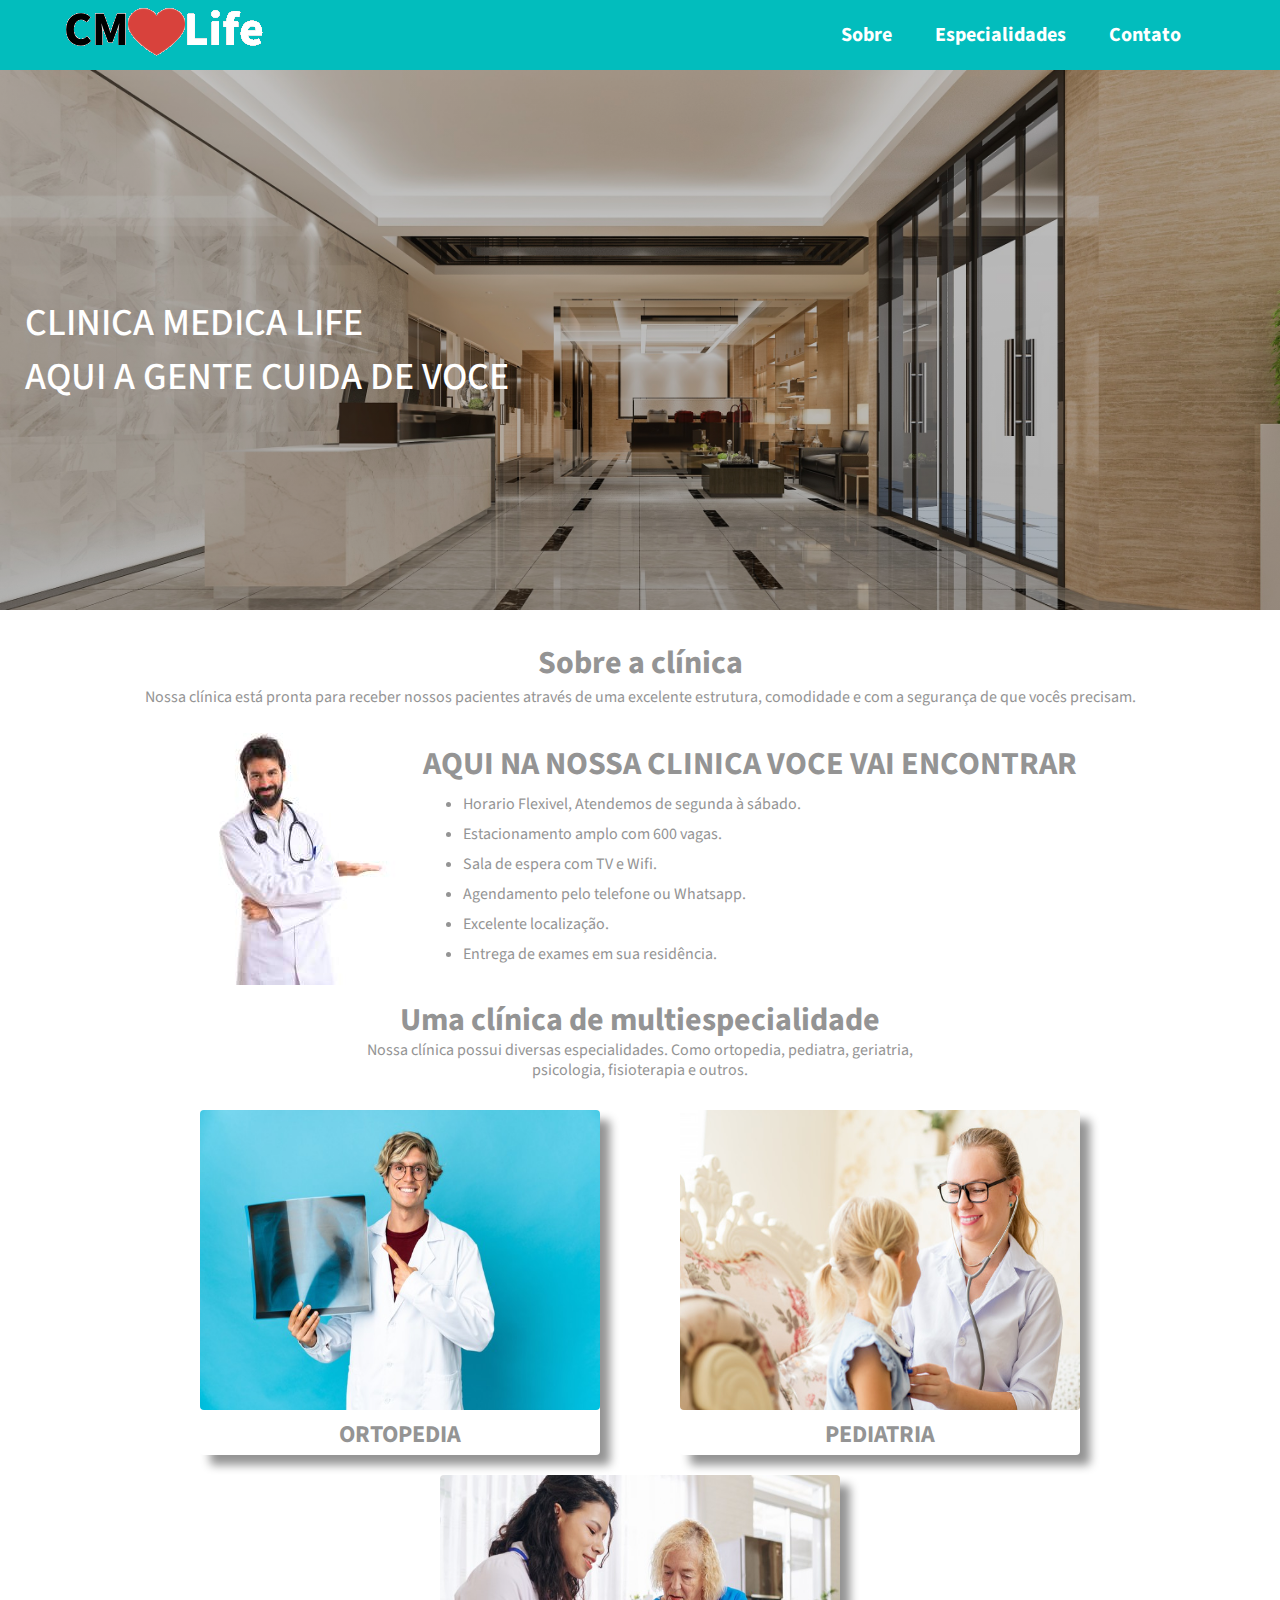
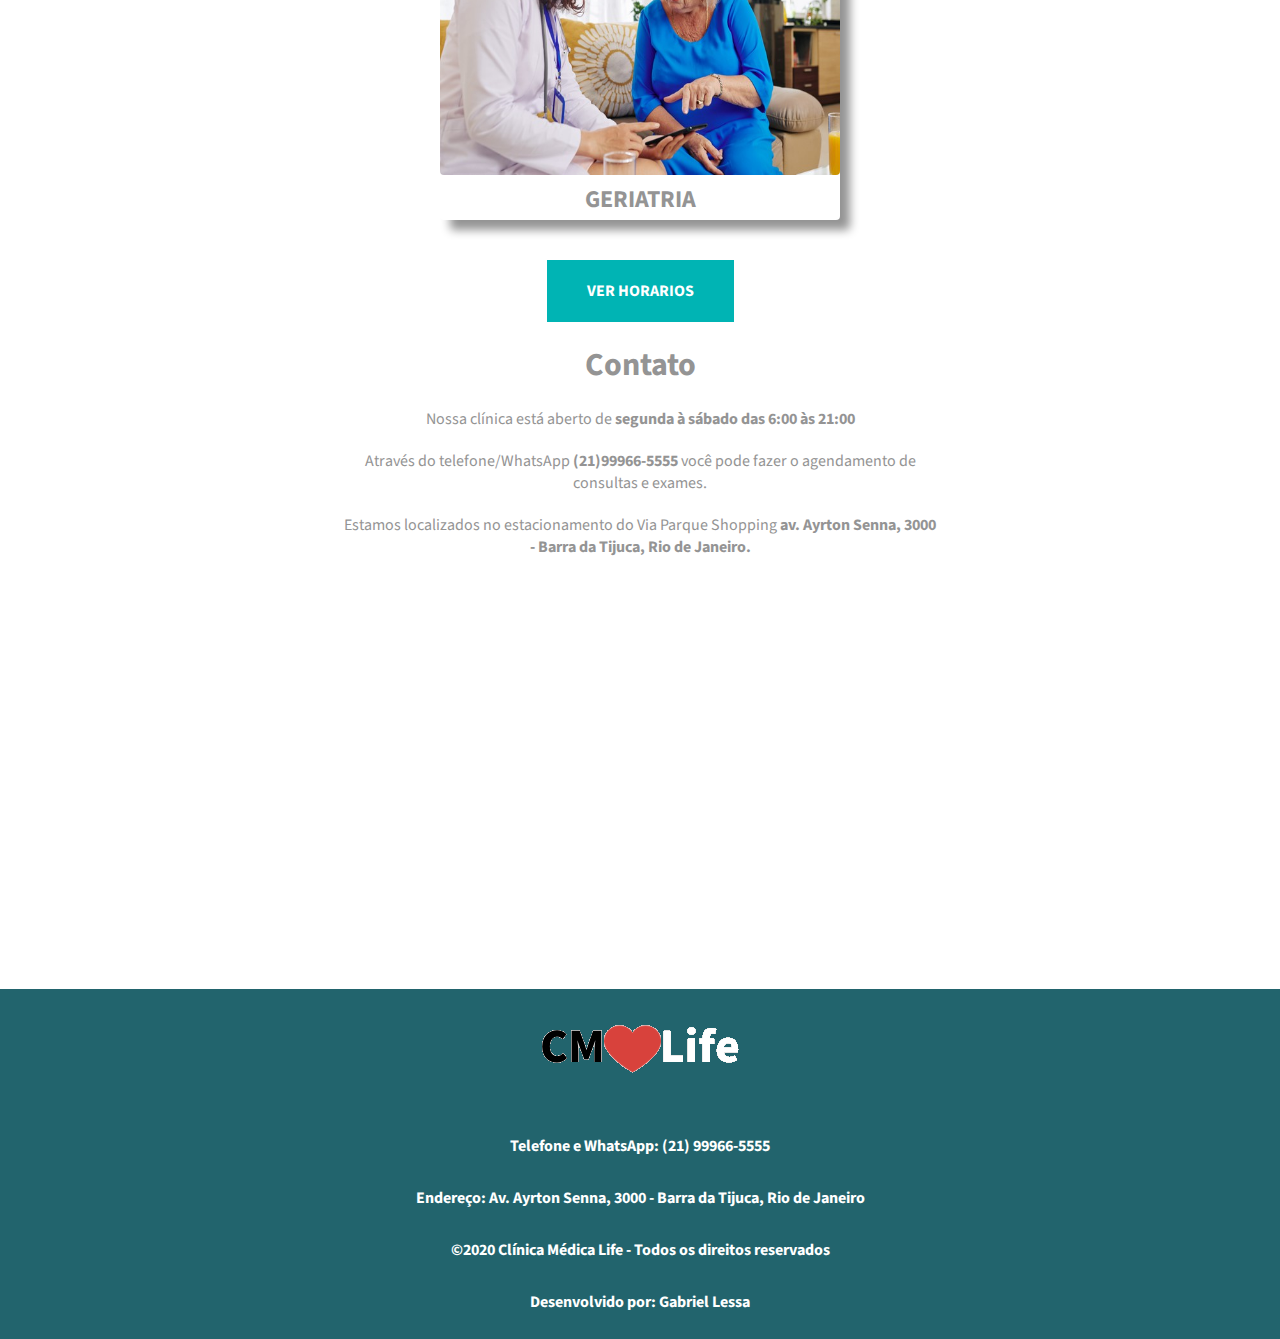
<file: index.html>
<!DOCTYPE html>
<html>
    <head>
        <meta name="viewport" content="width=device-width, initial-scale=1.0">
        <meta charset="utf-8">
        <title>CM clinica médica</title>
        <link rel="stylesheet" href="https://fonts.googleapis.com/css2?family=Source+Sans+Pro:ital,wght@0,200;0,300;0,400;0,600;0,700;0,900;1,200;1,300;1,400;1,600;1,700;1,900&display=swap">
        <link rel="stylesheet" href="style.css">
    </head>

    <body>
        <header>
            <div class="imagem-topo">
                <a href="index.html"><img src="assets/logo.png" alt=""></a>
            </div>
            <nav class="link-topo">
                <a href="#sobre">Sobre</a>
                <a href="especialidades.html" target="_blank">Especialidades</a>
                <a href="#contato">Contato</a>
            </nav>
        </header>
        <section class="recepcao">
        <div class="titulo-recepcao">
            <p>CLINICA MEDICA LIFE<br> AQUI A GENTE CUIDA DE VOCE</p>
        </div>
    </section>
    <main>
        <section class="conteudo-principal limitar-secao" id="sobre">
            <h1>Sobre a clínica</h1>
            <p>Nossa clínica está pronta para receber nossos pacientes através de uma excelente estrutura, comodidade e com a segurança de que vocês precisam.</p>
        </section>
        <section class="segunda-secao limitar-secao">
            
                <img src="assets/medico.jpg" alt="">
          
            <div class="encontrar">
                <h1>AQUI NA NOSSA CLINICA VOCE VAI ENCONTRAR</h1>
                <ul>
                    <li>Horario Flexivel, Atendemos de segunda à sábado.</li>
                    <li>Estacionamento amplo com 600 vagas.</li>
                    <li>Sala de espera com TV e Wifi.</li>
                    <li>Agendamento pelo telefone ou Whatsapp.</li>
                    <li>Excelente localização.</li>
                    <li>Entrega de exames em sua residência.</li>
                </ul>
            </div>
        </section>
        <section class="terceira-secao">
            <h1>Uma clínica de multiespecialidade</h1>
            <p>Nossa clínica possui diversas especialidades. Como ortopedia, pediatra, geriatria,<br>psicologia, fisioterapia e outros.</p>
            <div id="especialidades">
                <div class="box">
                    <img src="assets/ortopedia1.png" alt="">
                    <h2>ORTOPEDIA</h2>
                </div>
                <div class="box">
                    <img src="assets/pediatra.png" alt="">
                    <h2>PEDIATRIA</h2>
                </div>
                <div class="box">
                    <img src="assets/geriatra.png" alt="">
                    <h2>GERIATRIA</h2>
                </div>
            </div>
        </section>
    </main>
    <section class="horarios limitar-secao">
        <a href="">VER HORARIOS</a>
        <div id="contato">
            <h1>Contato</h1>
            <p>Nossa clínica está aberto de <strong>segunda à sábado das 6:00 às 21:00</strong></p>
            <p>Através do telefone/WhatsApp <strong>(21)99966-5555</strong> você pode fazer o agendamento de <br>consultas e exames.</p>
            <p>Estamos localizados no estacionamento do Via Parque Shopping <strong>av. Ayrton Senna, 3000 <br>- Barra da Tijuca, Rio de Janeiro.</strong></p>
        </div>
    </section>
    <section>
        <iframe
            src="https://www.google.com/maps/embed?pb=!1m14!1m8!1m3!1d14692.471710812997!2d-43.3641911!3d-22.9826906!3m2!1i1024!2i768!4f13.1!3m3!1m2!1s0x0%3A0x539cb07246f0e38d!2sVia%20Parque%20Shopping!5e0!3m2!1spt-BR!2sbr!4v1612707978931!5m2!1spt-BR!2sbr"
            width="100%" height="350" frameborder="0" style="border: 0" allowfullscreen></iframe>
    </section>
    <footer>
        <figure class="limitar-secao">
            <figcaption><img src="assets/logo.png" alt=""></figcaption>
        </figure>
        <p>Telefone e WhatsApp: (21) 99966-5555</p>
        <p>Endereço: Av. Ayrton Senna, 3000 - Barra da Tijuca, Rio de Janeiro</p>
        <p>&copy;2020 Clínica Médica Life - Todos os direitos reservados</p>
        <p>Desenvolvido por: Gabriel Lessa</p>
    </footer>
    </body>
</html>
</file>
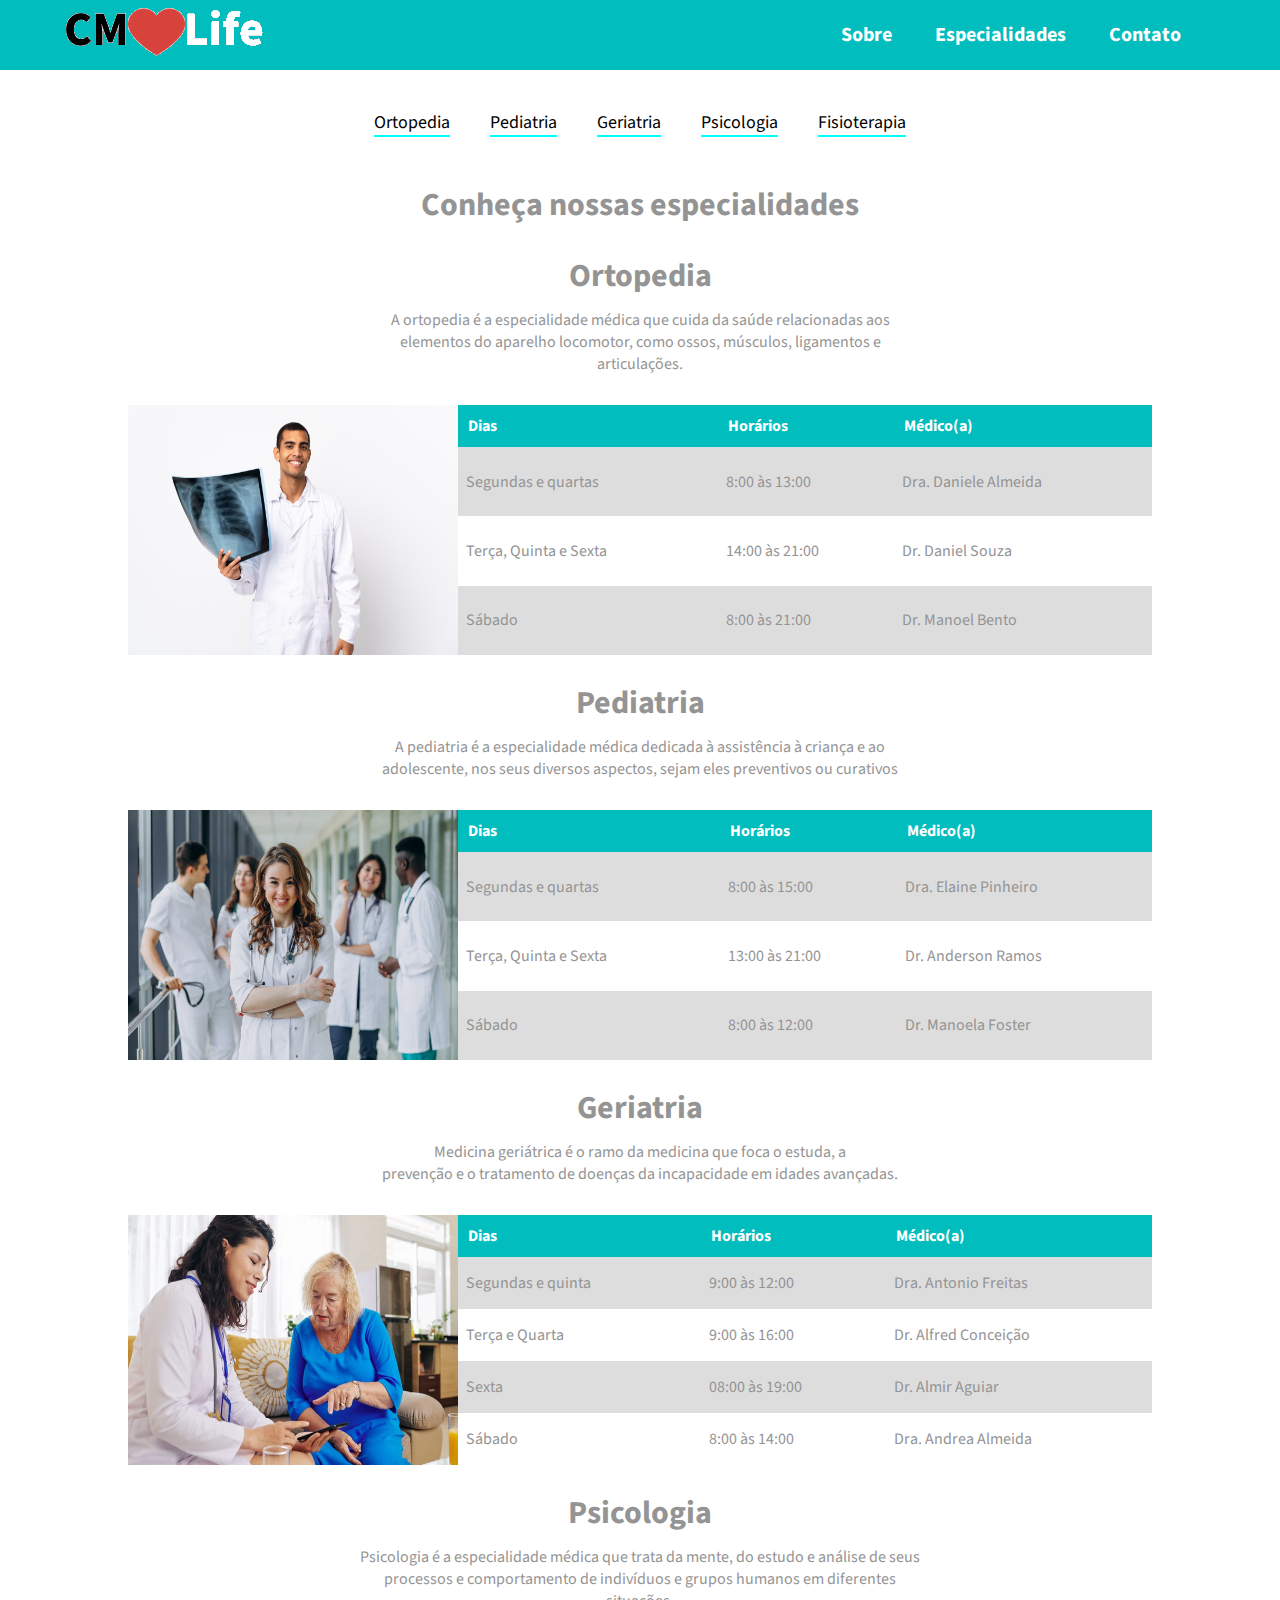
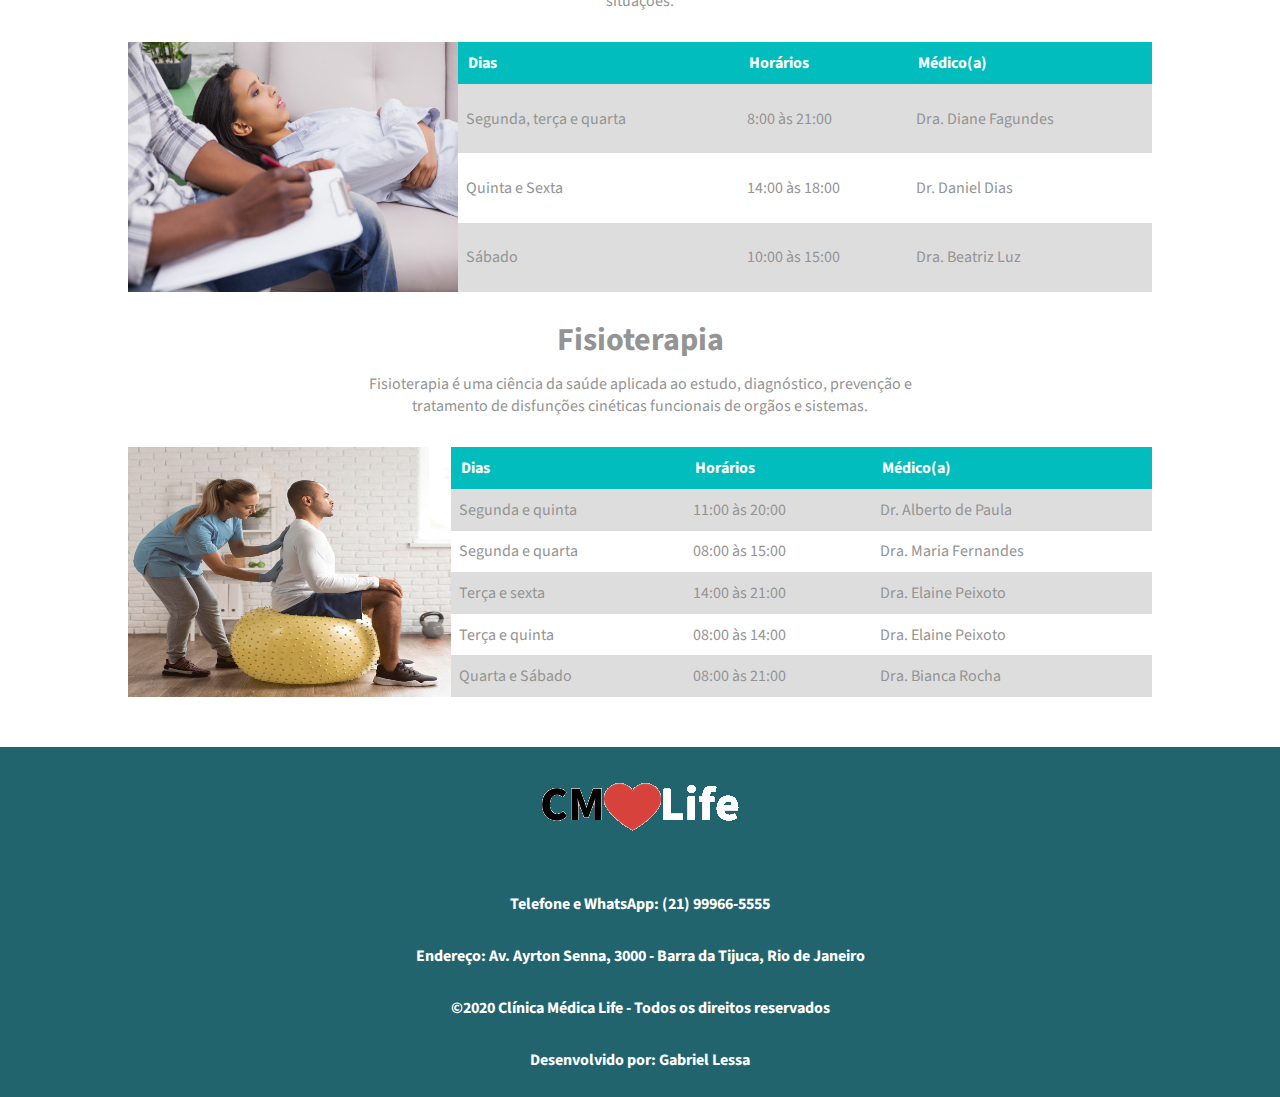
<file: especialidades.html>
<!DOCTYPE html>
<html>
    <head>
        <title>Especialidades</title>
        <meta name="viewport" content="width=device-width, initial-scale=1.0">
        <link rel="stylesheet" href="style.css">
        <link rel="stylesheet" href="https://fonts.googleapis.com/css2?family=Source+Sans+Pro:ital,wght@0,200;0,300;0,400;0,600;0,700;0,900;1,200;1,300;1,400;1,600;1,700;1,900&display=swap">
    </head>
    <body>
        <header>
            <div class="imagem-topo">
                <a href="index.html"><img src="assets/logo.png" alt=""></a>
            </div>
            <nav class="link-topo">
                <a href="index.html#sobre">Sobre</a>
                <a href="especialidades.html" target="_blank">Especialidades</a>
                <a href="index.html#contato">Contato</a>
            </nav>
        </header>
        <main>
            <div class="titulo limitar-secao">
                <a href="#ortopedia">Ortopedia</a>
                <a href="#pediatria">Pediatria</a>
                <a href="#geriatria">Geriatria</a>
                <a href="#psicologia">Psicologia</a>
                <a href="#fisioterapia">Fisioterapia</a>

        </div>
            <h1 class="limitar-secao conheca">Conheça nossas especialidades</h1>
            <section class="limitar-secao" id="ortopedia">
                <div class="conheca">
                <h1>Ortopedia</h1>
                <p>A ortopedia é a especialidade médica que cuida da saúde relacionadas aos<br> elementos do aparelho locomotor, como ossos, músculos, ligamentos e <br>articulações.</p>
           </div> 
           <div class="tabela">
            <img src="assets/ortopedia.png" alt="">
           <table class="tabela-especialista">
                <thead>
                    <tr> 
                        <th>Dias</th>
                        <th>Horários</th>
                        <th>Médico(a)</th>
                    </tr>
                </thead>
                <tbody>
                    <tr>
                        <td>Segundas e quartas</td>
                        <td>8:00 às 13:00</td>
                        <td>Dra. Daniele Almeida</td>
                    </tr>
                    <tr>
                        <td>Terça, Quinta e Sexta</td>
                        <td>14:00 às 21:00</td>
                        <td>Dr. Daniel Souza</td>
                    </tr>

                    <tr>
                        <td>Sábado</td>
                        <td>8:00 às 21:00</td>
                        <td>Dr. Manoel Bento</td>
                    </tr>
                </tbody>
           </table>
        </div>
        </section>
        <section class="limitar-secao" id="pediatria">
            <div class="conheca">
                <h1>Pediatria</h1>
                <p>A pediatria é a especialidade médica dedicada à assistência à criança e ao <br> adolescente, nos seus diversos aspectos, sejam eles preventivos ou curativos</p>
            </div>
            <div class="tabela">
                <img src="assets/pediatra2.png" alt="">
               <table class="tabela-especialista" >
                    <thead>
                        <tr> 
                            <th>Dias</th>
                            <th>Horários</th>
                            <th>Médico(a)</th>
                        </tr>
                    </thead>
                    <tbody>
                        <tr>
                            <td>Segundas e quartas</td>
                            <td>8:00 às 15:00</td>
                            <td>Dra. Elaine Pinheiro</td>
                        </tr>
                        <tr>
                            <td>Terça, Quinta e Sexta</td>
                            <td>13:00 às 21:00</td>
                            <td>Dr. Anderson Ramos</td>
                        </tr>
    
                        <tr>
                            <td>Sábado</td>
                            <td>8:00 às 12:00</td>
                            <td>Dr. Manoela Foster</td>
                        </tr>
                    </tbody>
               </table>
            </div>
        </section>
        <section class="limitar-secao" id="geriatria">
            <div class="conheca">
                <h1>Geriatria</h1>
                <p>Medicina geriátrica é o ramo da medicina que foca o estuda, a <br>prevenção e o tratamento de doenças da incapacidade em idades avançadas.</p>
            </div>
            <div class="tabela">
                <img src="assets/geriatra.png" alt="">
               <table class="tabela-especialista" >
                    <thead>
                        <tr> 
                            <th>Dias</th>
                            <th>Horários</th>
                            <th>Médico(a)</th>
                        </tr>
                    </thead>
                    <tbody>
                        <tr>
                            <td>Segundas e quinta</td>
                            <td>9:00 às 12:00</td>
                            <td>Dra. Antonio Freitas</td>
                        </tr>
                        <tr>
                            <td>Terça e Quarta</td>
                            <td>9:00 às 16:00</td>
                            <td>Dr. Alfred Conceição</td>
                        </tr>
                        <tr>
                            <td>Sexta</td>
                            <td>08:00 às 19:00</td>
                            <td>Dr. Almir Aguiar</td>
                        </tr>
    
                        <tr>
                            <td>Sábado</td>
                            <td>8:00 às 14:00</td>
                            <td>Dra. Andrea Almeida</td>
                        </tr>
                    </tbody>
               </table>
            </div>
        </section>
    </section>
    <section class="limitar-secao" id="psicologia">
        <div class="conheca">
            <h1>Psicologia</h1>
            <p>Psicologia é a especialidade médica que trata da mente, do estudo e análise de seus <br>processos e comportamento de indivíduos e grupos humanos em diferentes <br>situações.</p>
        </div>
        <div class="tabela">
            <img src="assets/psicologo.png" alt="">
           <table class="tabela-especialista" >
                <thead>
                    <tr> 
                        <th>Dias</th>
                        <th>Horários</th>
                        <th>Médico(a)</th>
                    </tr>
                </thead>
                <tbody>
                    <tr>
                        <td>Segunda, terça e quarta</td>
                        <td>8:00 às 21:00</td>
                        <td>Dra. Diane Fagundes</td>
                    </tr>
                    <tr>
                        <td>Quinta e Sexta</td>
                        <td>14:00 às 18:00</td>
                        <td>Dr. Daniel Dias</td>
                    </tr>

                    <tr>
                        <td>Sábado</td>
                        <td>10:00 às 15:00</td>
                        <td>Dra. Beatriz Luz</td>
                    </tr>
                </tbody>
           </table>
        </div>
    </section>
    <section class="limitar-secao" id="fisioterapia">
        <div class="conheca">
            <h1>Fisioterapia</h1>
            <p>Fisioterapia é uma ciência da saúde aplicada ao estudo, diagnóstico, prevenção e <br> tratamento de disfunções cinéticas funcionais de orgãos e sistemas.</p>
        </div>
        <div class="tabela">
            <img src="assets/fisioterapia.png" alt="">
           <table class="tabela-especialista" >
                <thead>
                    <tr> 
                        <th>Dias</th>
                        <th>Horários</th>
                        <th>Médico(a)</th>
                    </tr>
                </thead>
                <tbody>
                    <tr>
                        <td>Segunda e quinta</td>
                        <td>11:00 às 20:00</td>
                        <td>Dr. Alberto de Paula</td>
                    </tr>
                    <tr>
                        <td>Segunda e quarta</td>
                        <td>08:00 às 15:00</td>
                        <td>Dra. Maria Fernandes</td>
                    </tr>

                    <tr>
                        <td>Terça e sexta</td>
                        <td>14:00 às 21:00</td>
                        <td>Dra. Elaine Peixoto</td>
                    </tr>
                    <tr>
                        <td>Terça e quinta</td>
                        <td>08:00 às 14:00</td>
                        <td>Dra. Elaine Peixoto</td>
                    </tr>

                    <tr>
                        <td>Quarta e Sábado</td>
                        <td>08:00 às 21:00</td>
                        <td>Dra. Bianca Rocha</td>
                    </tr>
                </tbody>
           </table>
        </div>
    </section>
        </main>
        <footer>
            <figure class="limitar-secao">
            <figcaption><img src="assets/logo.png" alt=""></figcaption>
        </figure>
        <p>Telefone e WhatsApp: (21) 99966-5555</p>
        <p>Endereço: Av. Ayrton Senna, 3000 - Barra da Tijuca, Rio de Janeiro</p>
        <p>&copy;2020 Clínica Médica Life - Todos os direitos reservados</p>
        <p>Desenvolvido por: Gabriel Lessa</p>
        </footer>
    </body>
</html>
</file>
<file: style.css>
* {
    font-family: 'Source Sans Pro';
    margin: 0 auto;
}
.limitar-secao{
    margin: 25px auto;
    max-width: 1024px;
}
header{
    display: flex;
    justify-content: left;
    align-items: center;
    background-color: #02bdbd;
    width: 100%;
    height: 70px;
}
.imagem-topo{
    margin-left: 5%;
}
header nav{
    margin-right: 5%;
}

.link-topo a{
    text-decoration: none;
    color: white;
    padding: 5px;
    font-size: 20px;
    font-weight: bold;
    margin-right: 30px;
}
.link-topo a:hover{
    color: #205869;
}
.recepcao{
    background: linear-gradient(rgba(0, 0, 0, 0.233), rgba(0, 0, 0, 0.288)),url(assets/recepcao2.jpg);
    position: relative;
    background-size: cover;
    background-repeat: no-repeat;
    background-position: center;
    height: 60vh;
}
.recepcao div{
    height: 100%;
     color: #fff;
     padding: 10px;
     display: flex;
     align-items: center
}
.titulo-recepcao p{
    font-weight: 500;
    text-transform: uppercase;
    font-size: 38px;
    margin-left: 15px;
}
.conteudo-principal{
    text-align: center;
    color: #949494;
    margin-top: 30px;
}
.segunda-secao{
    display: flex;
    align-items: center;
    
    color: #949494;
    justify-content: center;
}
.segunda-secao img{
    margin-right: 0;
}
.encontrar{
    line-height: 30px;
    margin-left: 20px;
   
}
.encontrar h1{
    padding-bottom: 10px;
}
.terceira-secao{
    color: #949494;
    text-align: center;
    line-height: 20px;
}
.terceira-secao h1{
    padding-bottom: 10px;
}
#especialidades{
    display: flex;
    justify-content: center;
    margin-top: 20px;
    flex-wrap: wrap;

}
#especialidades img{
    width: 400px;
    height: 300px;
    border-radius: 4px;
}
.box{
    box-shadow: 10px 10px 10px;
    margin: 10px 40px;
    border-radius: 4px;
    
}
.box h2{
    padding: 10px 0;
}
.horarios{
    text-align: center;
    margin-top: 50px;
}
.horarios a{
    background-color: rgb(0, 180, 180);
    text-decoration: none;
    color: white;
    padding: 20px 40px;
    font-weight: bold;
    
}
#contato{
    margin-top: 40px;
    color: #949494;
}
#contato p{
    margin-top: 20px;
}
iframe{
    width: 60%;
    margin: 0 20%;
}
footer{
    margin-top: 50px;
    background-color: rgb(34, 100, 109);
    height: 350px;
    text-align: center;
}
footer img{
    margin-top: 10px;
}
footer p{
    margin-top: 30px;
    color:  white;
    font-weight: bold;
}


/*ESPECIALIDADES*/

.titulo{
    display: flex;
    margin: 20px auto;
    align-items: center;
    justify-content: center;
}
.titulo a{
    font-size: 18px;
    border-bottom: 2px solid aqua;
    margin: 20px 20px;
    text-decoration: none;
    color: black;
}
.conheca{
    text-align: center;
    color: #949494;
}
.conheca p{
    margin-top: 10px;
}
.tabela{
    display: flex;
    margin-top: 30px;
}
.tabela img{
    width: 330px;
    height: 250px;
    margin: 0;
}
.tabela-especialista{
    width: 70%;
    text-align: justify;
    border-spacing: 0;
    height: 250px;
}
th{
   background-color: #02bdbd; 
   color: white;
   padding: 10px;
}
td{
    padding-left: 8px;
    color: #949494;
}
tbody tr:nth-child(odd){
    background-color: #ddd;
}
@media(max-width:768px){
    header{
        flex-direction: column;
        justify-content: center;
        align-items: center;
        height: 150px;
        
    }
    .link-topo{
        margin: 5px auto;
        padding-bottom: 20px;
        
        
    }
    .imagem-topo{
        margin: 0 auto;
        width: 80%;
        text-align: center;
        border-bottom: 1px solid #949494;
        margin-top: 10px;
    }
    .segunda-secao img{
        display: none;
    }
    iframe{
        width: 100%;
        margin: 10px 0;
    }
    .tabela img{
        display: none;
    }
    .tabela-especialista{
        width: 100%;
    }
    .titulo a{
        margin: 20px 10px;
    }
}
</file>
